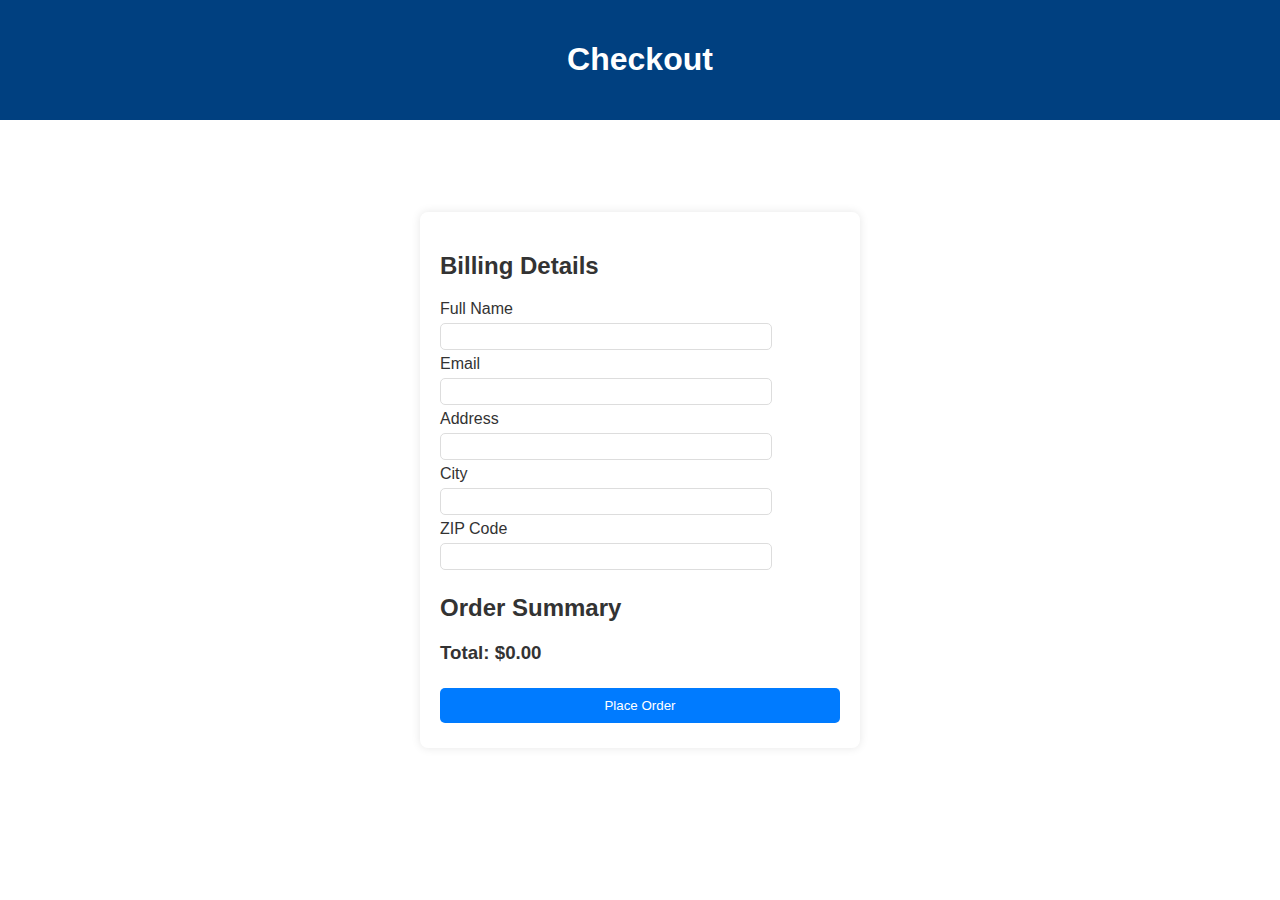
<file: checkout.html>
<!DOCTYPE html>
<html lang="en">
<head>
    <meta charset="UTF-8">
    <meta name="viewport" content="width=device-width, initial-scale=1.0">
    <title>Checkout</title>
    <link rel="stylesheet" href="styles.css">
</head>
<body>
    <header>
        <h1>Checkout</h1>
    </header>

    <main>
        <div class="form-container">
            <h2>Billing Details</h2>
            <form id="checkout-form">
                <label for="name">Full Name</label>
                <input type="text" id="name" name="name" required>

                <label for="email">Email</label>
                <input type="email" id="email" name="email" required>

                <label for="address">Address</label>
                <input type="text" id="address" name="address" required>

                <label for="city">City</label>
                <input type="text" id="city" name="city" required>

                <label for="zip">ZIP Code</label>
                <input type="text" id="zip" name="zip" required>

                <h2>Order Summary</h2>
                <div id="order-summary">
                    <!-- Cart items will be dynamically inserted here -->
                </div>

                <h3>Total: $<span id="total-amount">0</span></h3>

                <button type="button" onclick="processCheckout()">Place Order</button>
            </form>
        </div>
    </main>

    <script src="checkout.js"></script>
</body>
</html>
</file>
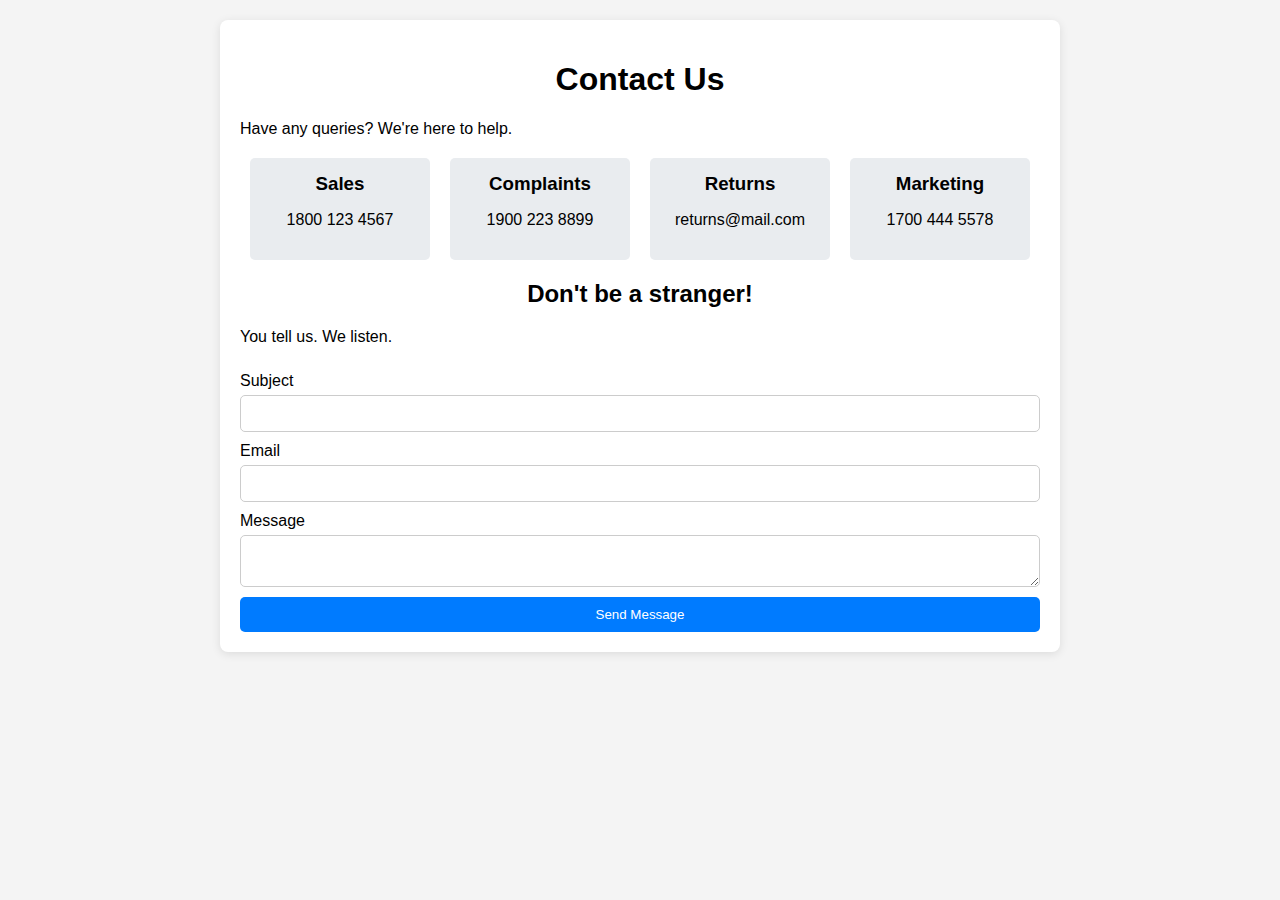
<file: contact.html>
<!DOCTYPE html>  
<html lang="en">  
<head>  
    <meta charset="UTF-8">  
    <meta name="viewport" content="width=device-width, initial-scale=1.0">  
    <link rel="stylesheet" href="contact.css">  
    <title>Contact Us</title>  
</head>  
<body>  
    <div class="container">  
        <h1>Contact Us</h1>  
        <p>Have any queries? We're here to help.</p>  
        
        <div class="contact-options">  
            <div class="option">  
                <h3>Sales</h3>  
                <p>1800 123 4567</p>  
            </div>  
            <div class="option">  
                <h3>Complaints</h3>  
                <p>1900 223 8899</p>  
            </div>  
            <div class="option">  
                <h3>Returns</h3>  
                <p>returns@mail.com</p>  
            </div>  
            <div class="option">  
                <h3>Marketing</h3>  
                <p>1700 444 5578</p>  
            </div>  
        </div>  

        <h2>Don't be a stranger!</h2>  
        <p>You tell us. We listen.</p>  

        <form id="contact-form">  
            <label for="subject">Subject</label>  
            <input type="text" id="subject" required>  

            <label for="email">Email</label>  
            <input type="email" id="email" required>  

            <label for="message">Message</label>  
            <textarea id="message" required></textarea>  

            <button type="submit">Send Message</button>  
        </form>  
    </div>  

    <script src="contact.js"></script>  
</body>  
</html>
</file>
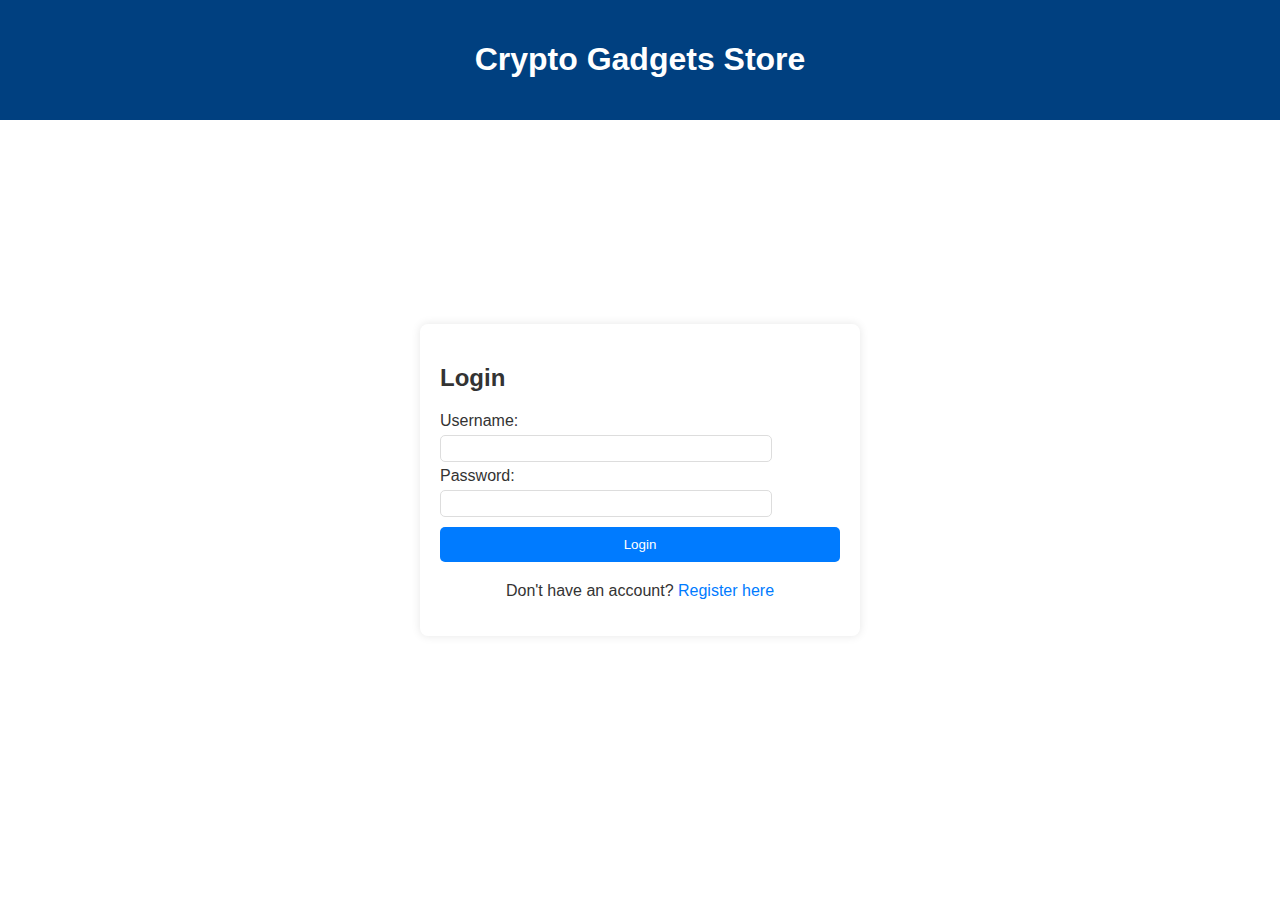
<file: login.html>
<!DOCTYPE html>
<html lang="en">
<head>
    <meta charset="UTF-8">
    <meta name="viewport" content="width=device-width, initial-scale=1.0">
    <title>Login - Crypto Gadgets Store</title>
    <link rel="stylesheet" href="styles.css">
</head>
<body>
    <header>
        <h1>Crypto Gadgets Store</h1>
    </header>

    <main>
        <div class="form-container">
            <h2>Login</h2>
            <form id="login-form">
                <label for="username">Username:</label>
                <input type="text" id="username" name="username" required>
                <label for="password">Password:</label>
                <input type="password" id="password" name="password" required>
                <button type="submit">Login</button>
            </form>
            <p>Don't have an account? <a href="register.html">Register here</a></p>
        </div>
    </main>

    <script src="login.js"></script>
</body>
</html>
</file>
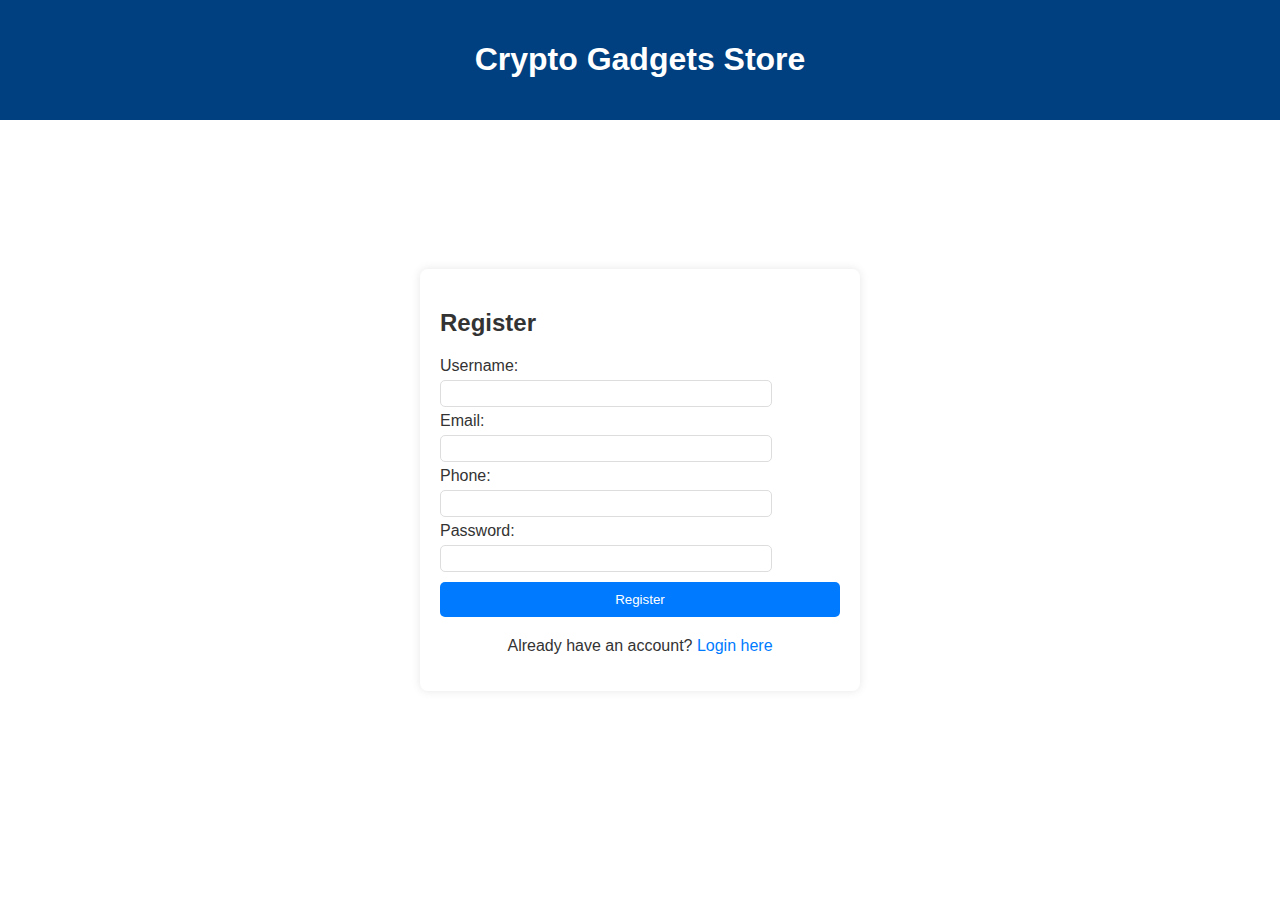
<file: register.html>
<!DOCTYPE html>
<html lang="en">
<head>
    <meta charset="UTF-8">
    <meta name="viewport" content="width=device-width, initial-scale=1.0">
    <title>Register - Crypto Gadgets Store</title>
    <link rel="stylesheet" href="styles.css">
</head>
<body>
    <header>
        <h1>Crypto Gadgets Store</h1>
    </header>

    <main>
        <div class="form-container">
            <h2>Register</h2>
            <form id="register-form">
                <label for="username">Username:</label>
                <input type="text" id="username" name="username" required>
                <label for="email">Email:</label>
                <input type="email" id="email" name="email" required>
                <label for="phone">Phone:</label>
                <input type="tel" id="phone" name="phone" pattern="\d{10}" title="Please enter a valid 10-digit phone number without spaces or dashes" required>
                <label for="password">Password:</label>
                <input type="password" id="password" name="password" required>
                <button type="submit">Register</button>
            </form>
            <p>Already have an account? <a href="login.html">Login here</a></p>
        </div>
    </main>

    <script src="register.js"></script>
</body>
</html>
</file>
<file: styles.css>
body {
    font-family: Arial, sans-serif;
    margin: 0;
    padding: 0;
    background-color: #ffffff; /* White background */
    color: #333; /* Dark gray text for better readability */
}

header {
    background-color: #004080; /* Deep blue header */
    color: #ffffff; /* White text */
    text-align: center;
    padding: 20px 0;
}
/*logo*/
ul {
    list-style-type: none;
    margin: 0;
    padding: 0;
    display: flex;
    align-items: center;
}

ul li {
    margin-right: 20px; /* Adjust spacing between menu items */
}

ul li a {
    text-decoration: none;
    color: black; /* Change link color as needed */
}

ul li a img.logo {
    height: 40px; /* Adjust logo height as needed */
    width: auto;  /* Keep aspect ratio */
    vertical-align: middle;
}


/* Navigation Bar Styling */
nav {
    background-color: #0056b3; /* Medium blue for navigation */
    overflow: hidden;
    height: 80px;
    width: 100%;
    display: flex;
    align-items: center;
    justify-content: space-between;
    padding: 0 20px;
    box-sizing: border-box;
}

nav ul {
    display: flex;
    align-items: center;
    margin: 0;
    padding: 0;
    list-style-type: none;
}

nav ul li {
    margin: 0 10px;
}

nav ul li a {
    color: white;
    font-size: 16px;
    padding: 7px 13px;
    border-radius: 3px;
    text-transform: uppercase;
    text-decoration: none;
}

nav ul li a:hover {
    background: #007bff; /* Bright blue on hover */
    transition: 0.5s;
}

nav ul.right {
    margin-left: auto;
    display: flex;
    align-items: center;
}

/* Search Form Styling */
.search-form {
    position: relative;
    display: flex;
    align-items: center;
    margin-left: 10px;
}

.search-bar {
    padding: 10px 20px;
    padding-right: 40px; /* Space for the search icon */
    border: none;
    border-radius: 100px; /* Rounded corners */
    outline: none;
    font-size: 14px;
    height: 20px;
    width: 300px;
    background-color: #020000; /* Light gray background for the search bar */
    color: #faf1f1; /* Dark text color for readability */
}

.search-icon-container {
    position: absolute;
    right: 30px;
    top: 50%;
    transform: translateY(-50%);
    cursor: pointer;
}

.search-icon {
    width: 20px;
    height: 20px;
    filter: invert(100%); /* Ensure the icon is white */
}

/* Login Button Styling */
.cta-button {
    color: white;
    padding: 10px 15px;
    text-decoration: none;
    font-size: 16px;
    height: 40px;
    line-height: 40px;
    margin-left: 15px;
    border-radius: 5px;
    background-color: #007bff; /* Bright blue for call-to-action buttons */
}

.cta-button:hover {
    background-color: #0056b3;
    transition: 0.5s;
}

/* Responsive Adjustments */
@media (max-width: 768px) {
    nav {
        flex-direction: column;
        height: auto;
        padding: 10px;
    }

    nav ul {
        flex-direction: column;
        align-items: flex-start;
    }

    nav ul.right {
        margin-top: 10px;
        align-items: flex-end;
    }

    .search-form {
        width: 100%;
        margin-top: 10px;
    }

    .search-bar {
        width: 100%;
        border-radius: 5px;
        margin-top: 5px;
    }

    .cta-button {
        width: 100%;
        text-align: center;
    }
}


.slideshow-container {
    background-color: #4443;
    position: relative;
    max-width: 80%; /* Decreased the width */
    margin: 40px auto; /* Added space above and below the slideshow */
    overflow: hidden;
    border-radius: 15px; /* Added rounded corners */
    height: 500px; /* Decreased the height */
}

.slide {
    display: none;
    position: absolute;
    width: 100%;
    height: 100%;
}

.slide img {
    width: 100%;
    height: 100%; /* Ensures the image covers the container */
    object-fit: cover; /* Ensures the image covers the container without distortion */
    border-radius: 15px; /* Added rounded corners */
    display: block; /* Ensures block display for proper alignment */
    margin: auto; /* Centers the image within the container */
}

.text {
    color: #fff;
    font-size: 20px;
    position: absolute;
    bottom: 2px; /* Adjusted position to fit better */
    left: 0;
    width: 100%; /* Ensures text is centered and fits within container */
    background-color: rgba(0, 0, 0, 0.5);
    padding: 5px;
    text-align: left; /* Right text */
}

.dot-container {
    text-align: center;
    position: absolute;
    bottom: 40px; /* Position the dots below the slideshow */
    width: 100%; /* Ensure it spans the width of the slideshow */
}

.dot {
    height: 15px;
    width: 15px;
    margin: 0 2px;
    background-color: #bbb;
    border-radius: 50%;
    display: inline-block;
    transition: background-color 0.6s ease;
}

.dot.active {
    background-color: #717171;
}

.products-grid {
    background-color: #ADD8E6;
    display: grid;
    grid-template-columns: repeat(5, 1fr);
    gap: 20px;
    padding: 20px;
}

.product-item {  
    background-color: #fff;  
    border: 1px solid #ddd;  
    border-radius: 5px;  
    padding: 20px;  
    text-align: center;  
    box-shadow: 0 2px 10px rgba(0, 0, 0, 0.1);  
    width: 200px;  
}  

.product-image {  
    width: 100%;  
    height: auto;  
    border-radius: 5px;  
}  

.product-title {  
    font-size: 1.2em;  
    margin: 10px 0;  
}  

.product-category {  
    color: #777;  
}  

.product-price {  
    font-size: 1.5em;  
    color: #333;  
}  

.rating {  
    color: #ffcc00;  
    margin: 10px 0;  
}  

button {  
    background-color: #007bff;  
    color: white;  
    border: none;  
    border-radius: 5px;  
    padding: 10px;  
    cursor: pointer;  
    margin: 5px 0;  
    width: 100%;  
}  

button:hover {  
    background-color: #0056b3;  
}

footer {
    background: #333;
    color: #fff;
    padding: 20px;
    text-align: center;
}

.footer-content {
    display: flex;
    justify-content: space-between;
    align-items: center;
    padding-bottom: 20px;
    border-bottom: 1px solid #555;
}

.footer-links a {
    color: #fff;
    margin-right: 20px;
    text-decoration: none;
}

.social-media a {
    color: #fff;
    margin-left: 10px;
    font-size: 1.5em;
}

.popup {
    display: none;
    position: fixed;
    z-index: 1000;
    left: 0;
    top: 0;
    width: 100%;
    height: 100%;
    background-color: rgba(0, 0, 0, 0.5);
}

.popup-content {
    background-color: #ecbcb2;
    margin: 3% auto;
    padding: 10px;
    border: 1px solid #888;
    width: 80%;
    max-width: 400px;
    text-align: center;
}

.close-btn {
    background-color: #ecbcb2;
    position: absolute;
    top: 10px;
    right: 20px;
    font-size: 30px;
    cursor: pointer;
}

.thumbnail-container {
    cursor: pointer;
}

.thumbnail-container img {
    max-width: 100%;
    height: auto;
    border: 1px solid #ddd;
    padding: 5px;
    transition: transform 0.3s ease;
}

.thumbnail-container img:hover {
    transform: scale(1.1);
}

.gallery-modal {
    display: none;
    position: fixed;
    z-index: 1000;
    left: 0;
    top: 0;
    width: 100%;
    height: 100%;
    background-color: rgba(0, 0, 0, 0.8);
}

.gallery-content {
    position: relative;
    margin: 10% auto;
    width: 80%;
    max-width: 900px;
    background-color: #fff;
    padding: 20px;
}

.main-image {
    position: relative;
    width: 100%;
}

.main-image img {
    width: 100%;
    height: auto;
}

.prev, .next {
    position: absolute;
    top: 50%;
    width: auto;
    padding: 16px;
    margin-top: -22px;
    color: white;
    font-weight: bold;
    font-size: 24px;
    transition: 0.6s ease;
    border-radius: 3px;
    cursor: pointer;
    background-color: rgba(0, 0, 0, 0.8);
}

.next {
    right: 0;
}

.prev:hover, .next:hover {
    background-color: rgba(0, 0, 0, 1);
}

.thumbnails {
    display: flex;
    justify-content: center;
    margin-top: 10px;
}

.thumbnails img {
    width: 100px;
    height: auto;
    cursor: pointer;
    margin: 0 5px;
    border: 2px solid transparent;
    transition: border-color 0.3s ease;
}

.thumbnails img.active {
    border-color: #333;
}

main {
    display: flex;
    justify-content: center;
    align-items: center;
    min-height: 80vh;
}

.form-container {
    background-color: #fff;
    padding: 20px;
    border-radius: 8px;
    box-shadow: 0 0 10px rgba(0, 0, 0, 0.1);
    width: 100%;
    max-width: 400px;
}

h2 {
    margin-bottom: 20px;
}

label {
    display: block;
    margin-bottom: 5px;
}

input[type="text"],
input[type="email"],
input[type="tel"],
input[type="password"] {
    width: 80%;
    padding: 5px;
    margin-bottom: 5px;
    border: 1px solid #ddd;
    border-radius: 5px;
}

button {
    width: 100%;
    padding: 10px;
    background-color: #007bff;
    color: #fff;
    border: none;
    border-radius: 5px;
    cursor: pointer;
}

button:hover {
    background-color: #0056b3;
}

p {
    margin-top: 15px;
    text-align: center;
}

a {
    color: #007bff;
    text-decoration: none;
}

a:hover {
    text-decoration: underline;
}

#reelButton {
    background-color: #0056b3; 
    color: white;  
    border: none;  
    border-radius: 5px;  
    padding: 10px;  
    cursor: pointer;  
    margin: 5px 0;  
    width: 100%;
}

#reelButton:hover {
    background-color: #007bff;  
}
.cart-link, .login-link {
    position: relative;
    display: inline-block;
}

.cart-link i, .login-link i {
    font-size: 24px; /* Adjust icon size as needed */
}

#cart-count {
    position: absolute;
    top: -10px; /* Adjust position */
    right: -10px; /* Adjust position */
    background-color: red; /* Badge background color */
    color: white;
    padding: 2px 6px;
    border-radius: 50%;
    font-size: 12px;
    font-weight: bold;
    display: inline-block; /* Always display the count */
}

.cart-link span, .login-link span {
    display: none; /* Hide the "Cart" and "Login" text */
}

.login-link i {
    font-size: 24px; /* Adjust icon size as needed */
}
.highlighted {
    border: 2px solid #f39c12; /* Example highlight color */
    background-color: #fff3cd; /* Light yellow background for highlight */
}
</file>
<file: contact.css>
body {  
    font-family: Arial, sans-serif;  
    background-color: #f4f4f4;  
    margin: 0;  
    padding: 20px;  
}  

.container {  
    max-width: 800px;  
    margin: auto;  
    background: white;  
    padding: 20px;  
    border-radius: 8px;  
    box-shadow: 0 2px 10px rgba(0, 0, 0, 0.1);  
}  

h1, h2 {  
    text-align: center;  
}  

.contact-options {  
    display: flex;  
    justify-content: space-around;  
    margin: 20px 0;  
}  

.option {  
    background: #e9ecef;  
    padding: 15px;  
    border-radius: 5px;  
    text-align: center;  
    flex: 1;  
    margin: 0 10px;  
}  

.option h3 {  
    margin: 0;  
}  

form {  
    display: flex;  
    flex-direction: column;  
}  

label {  
    margin: 10px 0 5px;  
}  

input, textarea {  
    padding: 10px;  
    border: 1px solid #ccc;  
    border-radius: 5px;  
}  

button {  
    margin-top: 10px;  
    padding: 10px;  
    background-color: #007bff;  
    color: white;  
    border: none;  
    border-radius: 5px;  
    cursor: pointer;  
}  

button:hover {  
    background-color: #0056b3;  
}
</file>
